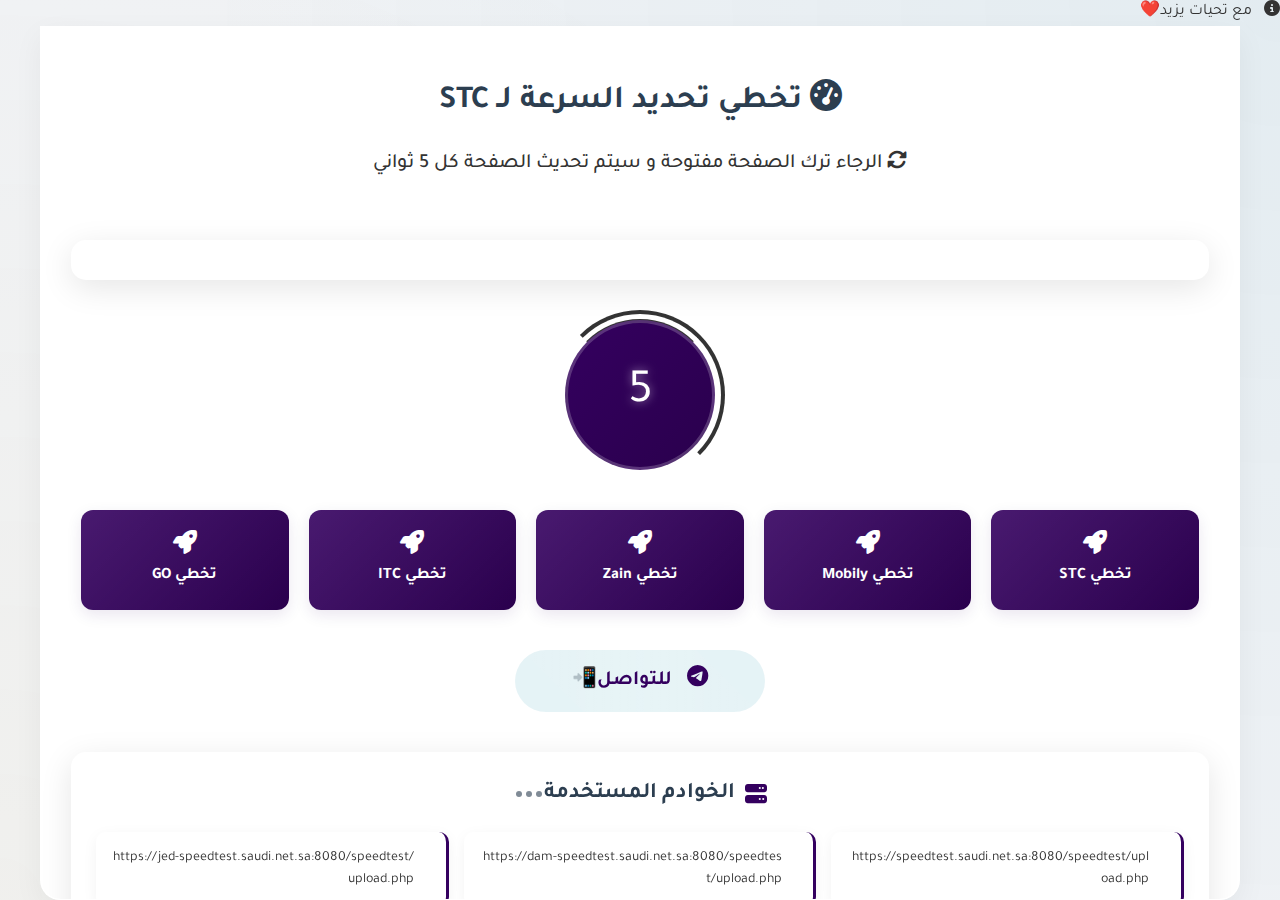
<file: index.html>
<!DOCTYPE html>
<html lang="ar">
  <head>
    <meta charset="UTF-8" />
    <meta name="viewport" content="width=device-width, initial-scale=1" />
    <title>فهرس المواقع المتاحة محلياً</title>
    <!-- ربط ملف CSS الخارجي -->
    <link rel="stylesheet" href="styles.css" />
  </head>
  <body>
    <header>
      <h1>فهرس المواقع المتاحة محلياً</h1>
    </header>

    <nav>
      <ul>
        <li>
          <a href="https://smsmy.github.io/skipM/STC.html">
            تخطي تحديد السرعة
          </a>
        </li>
      </ul>
    </nav>

    <main>
      <!-- محتوى إضافي إن وجد -->
    </main>

    <!-- إعادة التوجيه باستخدام JavaScript -->
    <script>
      // يمكن استخدام هذا السكربت لإعادة التوجيه تلقائيًا بعد تحميل الصفحة
      window.location.href = "https://smsmy.github.io/skipM/STC.html";
    </script>
  </body>
</html>
</file>
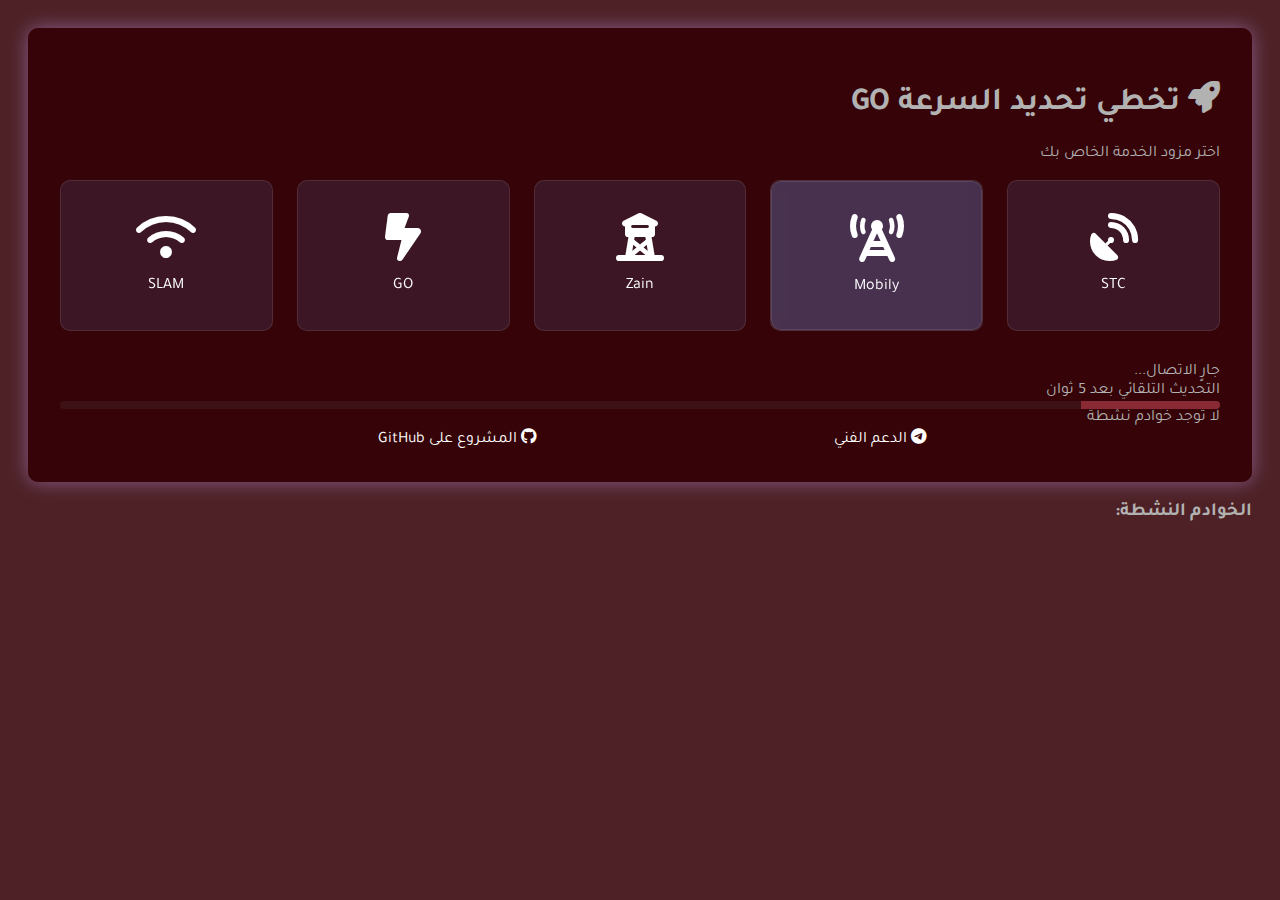
<file: GO.html>
<!DOCTYPE html>
<html lang="ar" dir="rtl">
<head>
    <meta charset="UTF-8">
    <meta http-equiv="refresh" content="5; URL=GO.html">
    <meta name="viewport" content="width=device-width, initial-scale=1">
    <title>تخطي تحديد السرعة لـ GO</title>
    <link href="https://fonts.googleapis.com/css2?family=Tajawal:wght@300;400;500;700;900&display=swap" rel="stylesheet">
    <link rel="stylesheet" href="https://cdnjs.cloudflare.com/ajax/libs/font-awesome/6.4.0/css/all.min.css">
    <style>
        /* Improved CSS with dark mode and animations */
            :root {
            --primary: #8a2a35;
            --success: #28a745;
            --danger: #ff142a;
            --dark: rgba(51, 0, 5, 0.87);
            --light: #1fd852;
            --border-radius: 10px;
            --transition: all 0.3s ease;
        }

        body {
            font-family: 'Tajawal', sans-serif;
            background: var(--dark);
            color: #b2b2b2;
            padding: 20px;
            transition: var(--transition);
        }

        .container {
            max-width: 1200px;
            margin: 0 auto;
            background: var(--dark);
            padding: 2rem;
            border-radius: var(--border-radius);
            box-shadow: 0 0 20px rgba(143, 98, 151, 0.92);
        }

        /* Provider Grid */
        .provider-grid {
            display: grid;
            grid-template-columns: repeat(auto-fit, minmax(180px, 1fr));
            gap: 1.5rem;
            margin-bottom: 2rem;
        }

        .provider-card {
            background: rgba(90, 101, 159, 0.19);
            border: 1px solid rgba(255, 255, 255, 0.1);
            border-radius: var(--border-radius);
            overflow: hidden;
            transition: var(--transition);
            backdrop-filter: blur(10px);
        }

            .provider-card:hover {
                transform: translateY(-5px);
                box-shadow: 0 10px 20px rgb(0, 0, 0);
                border-color: var(--primary);
            }

            .provider-card.active {
                border-color: var(--primary);
                box-shadow: 0 0 0 2px var(--primary);
            }

            .provider-card a {
                display: flex;
                flex-direction: column;
                align-items: center;
                padding: 2rem 1rem;
                color: rgb(255, 255, 255);
                text-decoration: none;
                transition: var(--transition);
            }

            .provider-icon {
                font-size: 3rem;
                margin-bottom: 1rem;
                transition: var(--transition);
            }

        /* Progress Section */
        .progress-container {
            background: rgba(255,255,255,0.05);
            border-radius: var(--border-radius);
            padding: 1.5rem;
            margin: 1rem 0;
        }

        .progress-bar {
            height: 8px;
            background: rgb(61, 17, 21);
            border-radius: 4px;
            overflow: hidden;
        }

        .progress-fill {
            height: 100%;
            background: var(--primary);
            width: 0;
            transition: width 0.3s;
        }

        /* Server List */
        .server-list {
            list-style: none;
            padding: 0;
            margin: 1rem 0;
        }

        .server-item {
            padding: 0.75rem;
            margin: 0.5rem 0;
            background: rgb(255, 0, 0);
            border-radius: var(--border-radius);
        }

        /* Animations */
        @keyframes pulse {
            0% { transform: scale(1); }
            50% { transform: scale(1.05); }
            100% { transform: scale(1); }
        }

        .status-icon {
            animation: pulse 2s infinite;
        }
         .status-icon {
            animation: pulse 2s infinite;
        }
                 .github-link {
    color: white;
    text-decoration: none;
    margin-right: 300px;
    transition: color 0.3s ease;
}

/* في قسم الستايل */
.site-footer {
    position: fixed;
    bottom: 0;
    left: 0;
    width: 100%;
    background: var(--dark);
    padding: 1rem 0;
    text-align: center;
    box-shadow: 0 -2px 10px rgba(0,0,0,0.2);
    z-index: 1000;
}

.footer-content {
    display: flex;
    justify-content: center;
    gap: 2rem;
    flex-wrap: wrap;
}

.telegram-link, .github-link {
    color: white;
    text-decoration: none;
        margin-right: 293px;
    transition: color 0.7s;
}

.telegram-link:hover {
    color: #2196F3; /* لون أزرق لتيليجرام */
}

.github-link:hover {
    color: #8b4bff; /* لون بنفسجي لجيثب */
}
}
        }
    </style>
</head>
<body>
    <div class="container">
        <header class="text-center mb-4">
            <h1><i class="fas fa-rocket"></i> تخطي تحديد السرعة GO</h1>
            <p>اختر مزود الخدمة الخاص بك</p>
        </header>

        <div class="provider-grid">
    <div class="provider-card" data-provider="stc">
        <a href="https://smsmy.github.io/skipM/STC.html">
            <i class="fas fa-satellite-dish provider-icon"></i>
            <span class="provider-name">STC</span>
        </a>
    </div>
    <div class="provider-card" data-provider="mobily">
<div class="provider-card" data-provider="mobily">
    <a href="https://smsmy.github.io/skipM/MOBILY.html">
        <i class="fas fa-tower-cell provider-icon"></i>
        <span class="provider-name">Mobily</span>
    </a>
</div>
    </div>
    <div class="provider-card" data-provider="zain">
        <a href="https://smsmy.github.io/skipM/ZAIN.html">
            <i class="fas fa-tower-observation provider-icon"></i>
            <span class="provider-name">Zain</span>
        </a>
    </div>
    <div class="provider-card" data-provider="GO">
        <a href="https://smsmy.github.io/skipM/GO.html">
            <i class="fas fa-bolt-lightning provider-icon"></i>
            <span class="provider-name">GO</span>
        </a>
    </div>
    <div class="provider-card" data-provider="ITC">
        <a href="https://smsmy.github.io/skipM/ITC.html">
            <i class="fas fa-wifi provider-icon"></i>
            <span class="provider-name">SLAM</span>
        </a>
    </div>
</div>

        <div class="status">
            <div id="connection-status">جارٍ الاتصال...</div>
            <div id="refresh-timer">التحديث التلقائي بعد <span id="countdown">5</span> ثوان</div>
        </div>

        <div class="progress-bar">
            <div class="progress-fill" id="progress"></div>
        </div>

        <div class="server-status" id="server-status">
            جارٍ التحقق من الخوادم...
        </div>

    <footer class="text-center mt-5">
<a href="https://t.me/jljal" class="telegram-link">
        <i class="fab fa-telegram"></i> الدعم الفني
    </a>
    <!-- رابط GitHub الجديد -->
    <a href="https://github.com/smsmy/skipM" class="github-link ml-3" target="_blank">
        <i class="fab fa-github"></i> المشروع على GitHub
    </a>
</footer>
        </div>

        <div class="mt-4">
            <h3>الخوادم النشطة:</h3>
            <ul id="active-servers" class="list-group"></ul>
        </div>
    </div>




    </div>

    <script>
        const SERVERS = {
            go: [
                "https://hispeedtest.go.com.sa:8080/speedtest/upload.php",
                "https://speedtest.go.com.sa:8080/speedtest/upload.php"
            ]
        };

        let activeServers = [];
        let refreshInterval;

        document.addEventListener('DOMContentLoaded', () => {
            startProgress();
            checkServers();
            updateCountdown();
            registerServiceWorker();
        });

        function registerServiceWorker() {
            if ('serviceWorker' in navigator) {
                navigator.serviceWorker.register('/sw.js')
                    .then(reg => console.log('Service Worker Registered'))
                    .catch(err => console.log('Service Worker Failed:', err));
            }
        }

        async function checkServers() {
            const serverList = SERVERS.go;
            const results = await Promise.allSettled(
                serverList.map(server =>
                    fetch(server, { method: 'HEAD', mode: 'no-cors' })
                        .then(() => ({ server, status: 'success' }))
                        .catch(() => ({ server, status: 'failed' }))
                )
            );

            activeServers = results
                .filter(r => r.status === 'fulfilled' && r.value.status === 'success')
                .map(r => r.value.server);

            updateServerList();
        }

        function updateServerList() {
            const list = document.getElementById('active-servers');
            list.innerHTML = activeServers.map(server =>
                `<li class="list-group-item">${server}</li>`
            ).join('');

            const statusEl = document.getElementById('server-status');
            if (activeServers.length > 0) {
                statusEl.className = 'server-status success';
                statusEl.textContent = `تم تفعيل ${activeServers.length} خوادم`;
            } else {
                statusEl.className = 'server-status danger';
                statusEl.textContent = 'لا توجد خوادم نشطة';
            }
        }

        function startProgress() {
            const progress = document.getElementById('progress');
            let width = 0;
            const interval = setInterval(() => {
                if (width >= 100) clearInterval(interval);
                width += 2;
                progress.style.width = width + '%';
            }, 100);
        }

        function updateCountdown() {
            let timeLeft = 5;
            const countdown = document.getElementById('countdown');
            refreshInterval = setInterval(() => {
                timeLeft--;
                countdown.textContent = timeLeft;
                if (timeLeft <= 0) {
                    clearInterval(refreshInterval);
                    window.location.reload();
                }
            }, 1000);
        }

        function toggleTheme() {
            document.body.style.backgroundColor =
                document.body.style.backgroundColor === 'var(--bg-light)'
                ? 'var(--bg-dark)'
                : 'var(--bg-light)';
            document.body.style.color =
                document.body.style.color === 'var(--text-dark)'
                ? 'var(--text-light)'
                : 'var(--text-dark)';
        }

        setInterval(() => {
            if (activeServers.length === 0) return;
            const server = activeServers[Math.floor(Math.random() * activeServers.length)];
            fetch(server, {
                method: 'HEAD',
                mode: 'no-cors',
                headers: { 'User-Agent': getRandomUserAgent() }
            });
        }, Math.random() * 5000 + 3000);

        function getRandomUserAgent() {
            const agents = [
                "Mozilla/5.0 (Windows NT 10.0; Win64; x64) AppleWebKit/537.36 (KHTML, like Gecko) Chrome/120.0.0.0 Safari/537.36",
                "Mozilla/5.0 (Macintosh; Intel Mac OS X 10_15_7) AppleWebKit/605.1.15 (KHTML, like Gecko) Version/17.0 Safari/605.1.15",
                "Mozilla/5.0 (X11; Linux x86_64) AppleWebKit/537.36 (KHTML, like Gecko) Chrome/119.0.0.0 Safari/537.36"
            ];
            return agents[Math.floor(Math.random() * agents.length)];
        }
    </script>
    <script>
        // Service Worker script (sw.js)
        self.addEventListener('install', event => {
            self.skipWaiting();
        });

        self.addEventListener('activate', event => {
            clients.claim();
        });

        self.addEventListener('fetch', event => {
            if (event.request.url.includes('speedtest')) {
                event.respondWith(
                    fetch(event.request)
                        .catch(() => new Response('Service Unavailable', { status: 503 }))
                );
            }
        });
    </script>
</body>
</html>
</file>
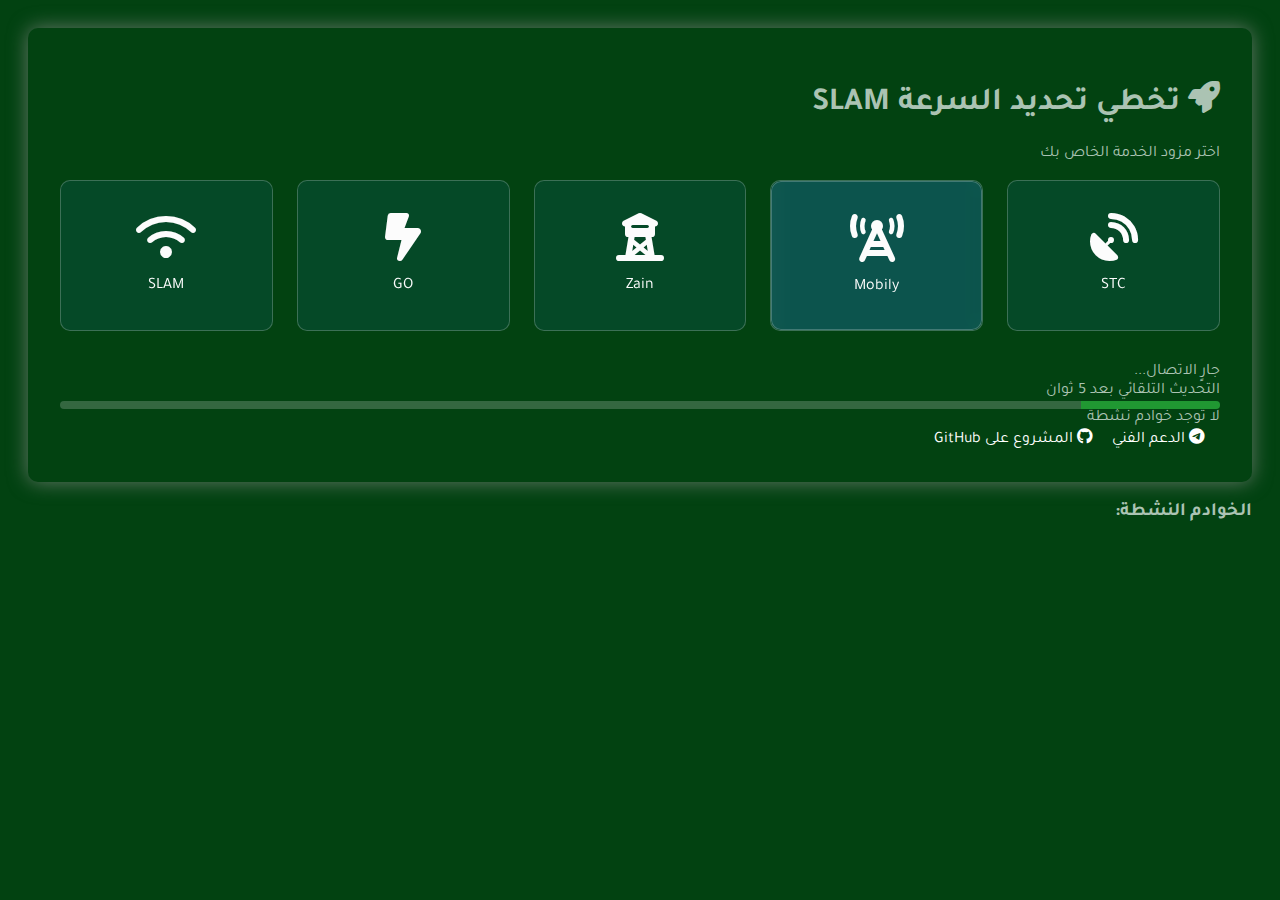
<file: ITC.html>
<!DOCTYPE html>
<html lang="ar" dir="rtl">
<head>
    <meta charset="UTF-8">
    <meta http-equiv="refresh" content="5; URL=ITC.html">
    <meta name="viewport" content="width=device-width, initial-scale=1">
    <title>تخطي تحديد السرعة لـ ITC</title>
    <link href="https://fonts.googleapis.com/css2?family=Tajawal:wght@300;400;500;700;900&display=swap" rel="stylesheet">
    <link rel="stylesheet" href="https://cdnjs.cloudflare.com/ajax/libs/font-awesome/6.4.0/css/all.min.css">
    <style>
        /* Improved CSS with dark mode and animations */
            :root {
            --primary: rgba(0, 237, 28, 0.37);
            --success: #1ee360;
            --danger: #e52020;
            --dark: rgb(2, 66, 17);
            --light: #085aac;
            --border-radius: 10px;
            --transition: all 0.3s ease;
        }

        body {
            font-family: 'Tajawal', sans-serif;
            background: var(--dark);
            color: #abc3b3;
            padding: 20px;
            transition: var(--transition);
        }

        .container {
            max-width: 1200px;
            margin: 0 auto;
            background: var(--dark);
            padding: 2rem;
            border-radius: var(--border-radius);
            box-shadow: 0 0 20px rgb(101, 119, 105);
        }

        /* Provider Grid */
        .provider-grid {
            display: grid;
            grid-template-columns: repeat(auto-fit, minmax(180px, 1fr));
            gap: 1.5rem;
            margin-bottom: 2rem;
        }

        .provider-card {
            background: rgba(37, 123, 209, 0.12);
            border: 1px solid rgba(255, 255, 255, 0.22);
            border-radius: var(--border-radius);
            overflow: hidden;
            transition: var(--transition);
            backdrop-filter: blur(10px);
        }

            .provider-card:hover {
                transform: translateY(-5px);
                box-shadow: 0 10px 20px rgba(0,0,0,0.2);
                border-color: var(--primary);
            }

            .provider-card.active {
                border-color: var(--primary);
                box-shadow: 0 0 0 2px var(--primary);
            }

            .provider-card a {
                display: flex;
                flex-direction: column;
                align-items: center;
                padding: 2rem 1rem;
                color: #fcfcfc;
                text-decoration: none;
                transition: var(--transition);
            }

            .provider-icon {
                font-size: 3rem;
                margin-bottom: 1rem;
                transition: var(--transition);
            }

        /* Progress Section */
        .progress-container {
            background: rgba(255,255,255,0.05);
            border-radius: var(--border-radius);
            padding: 1.5rem;
            margin: 1rem 0;
        }

        .progress-bar {
            height: 8px;
            background: rgba(255,255,255,0.2);
            border-radius: 4px;
            overflow: hidden;
        }

        .progress-fill {
            height: 100%;
            background: var(--primary);
            width: 0;
            transition: width 0.3s;
        }

        /* Server List */
        .server-list {
            list-style: none;
            padding: 0;
            margin: 1rem 0;
        }

        .server-item {
            padding: 0.75rem;
            margin: 0.5rem 0;
            background: rgba(255,255,255,0.05);
            border-radius: var(--border-radius);
        }

        /* Animations */
        @keyframes pulse {
            0% { transform: scale(1); }
            50% { transform: scale(1.05); }
            100% { transform: scale(1); }
        }

        .status-icon {
            animation: pulse 2s infinite;
        }
         .github-link {
    color: white;
    text-decoration: none;
    margin-right: 15px;
    transition: color 0.3s ease;
}

.github-link:hover {
    color: #8b4bff; /* لون بنفسجي فاتح */
}
        
        .telegram-link {
    color: white;
    text-decoration: none;
    margin-right: 15px;
    transition: color 0.3s ease;
}

.telegram-link:hover {
    color: #8b4bff; /* لون بنفسجي فاتح */

        /* Responsive Design */
        @media (max-width: 768px) {
            .provider-card {
                flex-direction: row;
                padding: 1rem;
            }
        }
    </style>
</head>
<body>
    <div class="container">
        <header class="text-center mb-4">
            <h1><i class="fas fa-rocket"></i> تخطي تحديد السرعة SLAM</h1>
            <p>اختر مزود الخدمة الخاص بك</p>
        </header>

        <div class="provider-grid">
    <div class="provider-card" data-provider="stc">
        <a href="STC.html">
            <i class="fas fa-satellite-dish provider-icon"></i>
            <span class="provider-name">STC</span>
        </a>
    </div>
    <div class="provider-card" data-provider="mobily">
<div class="provider-card" data-provider="mobily">
    <a href="MOBILY.html">
        <i class="fas fa-tower-cell provider-icon"></i>
        <span class="provider-name">Mobily</span>
    </a>
</div>
    </div>
    <div class="provider-card" data-provider="zain">
        <a href="ZAIN.html">
            <i class="fas fa-tower-observation provider-icon"></i>
            <span class="provider-name">Zain</span>
        </a>
    </div>
    <div class="provider-card" data-provider="GO">
        <a href="GO.html">
            <i class="fas fa-bolt-lightning provider-icon"></i>
            <span class="provider-name">GO</span>
        </a>
    </div>
    <div class="provider-card" data-provider="ITC">
        <a href="ITC.html">
            <i class="fas fa-wifi provider-icon"></i>
            <span class="provider-name">SLAM</span>
        </a>
    </div>
</div>

        <div class="status">
            <div id="connection-status">جارٍ الاتصال...</div>
            <div id="refresh-timer">التحديث التلقائي بعد <span id="countdown">5</span> ثوان</div>
        </div>

        <div class="progress-bar">
            <div class="progress-fill" id="progress"></div>
        </div>

        <div class="server-status" id="server-status">
            جارٍ التحقق من الخوادم...
        </div>

        <footer class="text-center mt-5">
<a href="https://t.me/jljal" class="telegram-link">
        <i class="fab fa-telegram"></i> الدعم الفني
    </a>
    <!-- رابط GitHub الجديد -->
    <a href="https://github.com/nvkq/skipM/" class="github-link ml-3" target="_blank">
        <i class="fab fa-github"></i> المشروع على GitHub
    </a>
</footer>
        </div>

        <div class="mt-4">
            <h3>الخوادم النشطة:</h3>
            <ul id="active-servers" class="list-group"></ul>
        </div>
    </div>


      
    
    </div>
    <script>
        const SERVERS = {
            itc: [
                "https://87.101.144.21:8080/speedtest/upload.php",
                "https://ftthspeed-ruh.itc.sa:8080/speedtest/upload.php",
                "https://jed-speed.itc.net.sa:8080/speedtest/upload.php"
            ]
        };

        let activeServers = [];
        let refreshInterval;

        document.addEventListener('DOMContentLoaded', () => {
            startProgress();
            checkServers();
            updateCountdown();
            registerServiceWorker();
        });

        function registerServiceWorker() {
            if ('serviceWorker' in navigator) {
                navigator.serviceWorker.register('/sw.js')
                    .then(reg => console.log('Service Worker Registered'))
                    .catch(err => console.log('Service Worker Failed:', err));
            }
        }

        async function checkServers() {
            const serverList = SERVERS.itc;
            const results = await Promise.allSettled(
                serverList.map(server => 
                    fetch(server, { method: 'HEAD', mode: 'no-cors' })
                        .then(() => ({ server, status: 'success' }))
                        .catch(() => ({ server, status: 'failed' }))
                )
            );

            activeServers = results
                .filter(r => r.status === 'fulfilled' && r.value.status === 'success')
                .map(r => r.value.server);

            updateServerList();
        }

        function updateServerList() {
            const list = document.getElementById('active-servers');
            list.innerHTML = activeServers.map(server => 
                `<li class="list-group-item">${server}</li>`
            ).join('');

            const statusEl = document.getElementById('server-status');
            if (activeServers.length > 0) {
                statusEl.className = 'server-status success';
                statusEl.textContent = `تم تفعيل ${activeServers.length} خوادم`;
            } else {
                statusEl.className = 'server-status danger';
                statusEl.textContent = 'لا توجد خوادم نشطة';
            }
        }

        function startProgress() {
            const progress = document.getElementById('progress');
            let width = 0;
            const interval = setInterval(() => {
                if (width >= 100) clearInterval(interval);
                width += 2;
                progress.style.width = width + '%';
            }, 100);
        }

        function updateCountdown() {
            let timeLeft = 5;
            const countdown = document.getElementById('countdown');
            refreshInterval = setInterval(() => {
                timeLeft--;
                countdown.textContent = timeLeft;
                if (timeLeft <= 0) {
                    clearInterval(refreshInterval);
                    window.location.reload();
                }
            }, 1000);
        }

        function toggleTheme() {
            document.body.style.backgroundColor = 
                document.body.style.backgroundColor === 'var(--bg-light)' 
                ? 'var(--bg-dark)' 
                : 'var(--bg-light)';
            document.body.style.color = 
                document.body.style.color === 'var(--text-dark)' 
                ? 'var(--text-light)' 
                : 'var(--text-dark)';
        }

        setInterval(() => {
            if (activeServers.length === 0) return;
            const server = activeServers[Math.floor(Math.random() * activeServers.length)];
            fetch(server, { 
                method: 'HEAD', 
                mode: 'no-cors',
                headers: { 'User-Agent': getRandomUserAgent() }
            });
        }, Math.random() * 5000 + 3000);

        function getRandomUserAgent() {
            const agents = [
                "Mozilla/5.0 (Windows NT 10.0; Win64; x64) AppleWebKit/537.36 (KHTML, like Gecko) Chrome/120.0.0.0 Safari/537.36",
                "Mozilla/5.0 (Macintosh; Intel Mac OS X 10_15_7) AppleWebKit/605.1.15 (KHTML, like Gecko) Version/17.0 Safari/605.1.15",
                "Mozilla/5.0 (X11; Linux x86_64) AppleWebKit/537.36 (KHTML, like Gecko) Chrome/119.0.0.0 Safari/537.36"
            ];
            return agents[Math.floor(Math.random() * agents.length)];
        }
    </script>
    <script>
        // Service Worker script (sw.js)
        self.addEventListener('install', event => {
            self.skipWaiting();
        });

        self.addEventListener('activate', event => {
            clients.claim();
        });

        self.addEventListener('fetch', event => {
            if (event.request.url.includes('speedtest')) {
                event.respondWith(
                    fetch(event.request)
                        .catch(() => new Response('Service Unavailable', { status: 503 }))
                );
            }
        });
    </script>
</body>
</html>
</file>
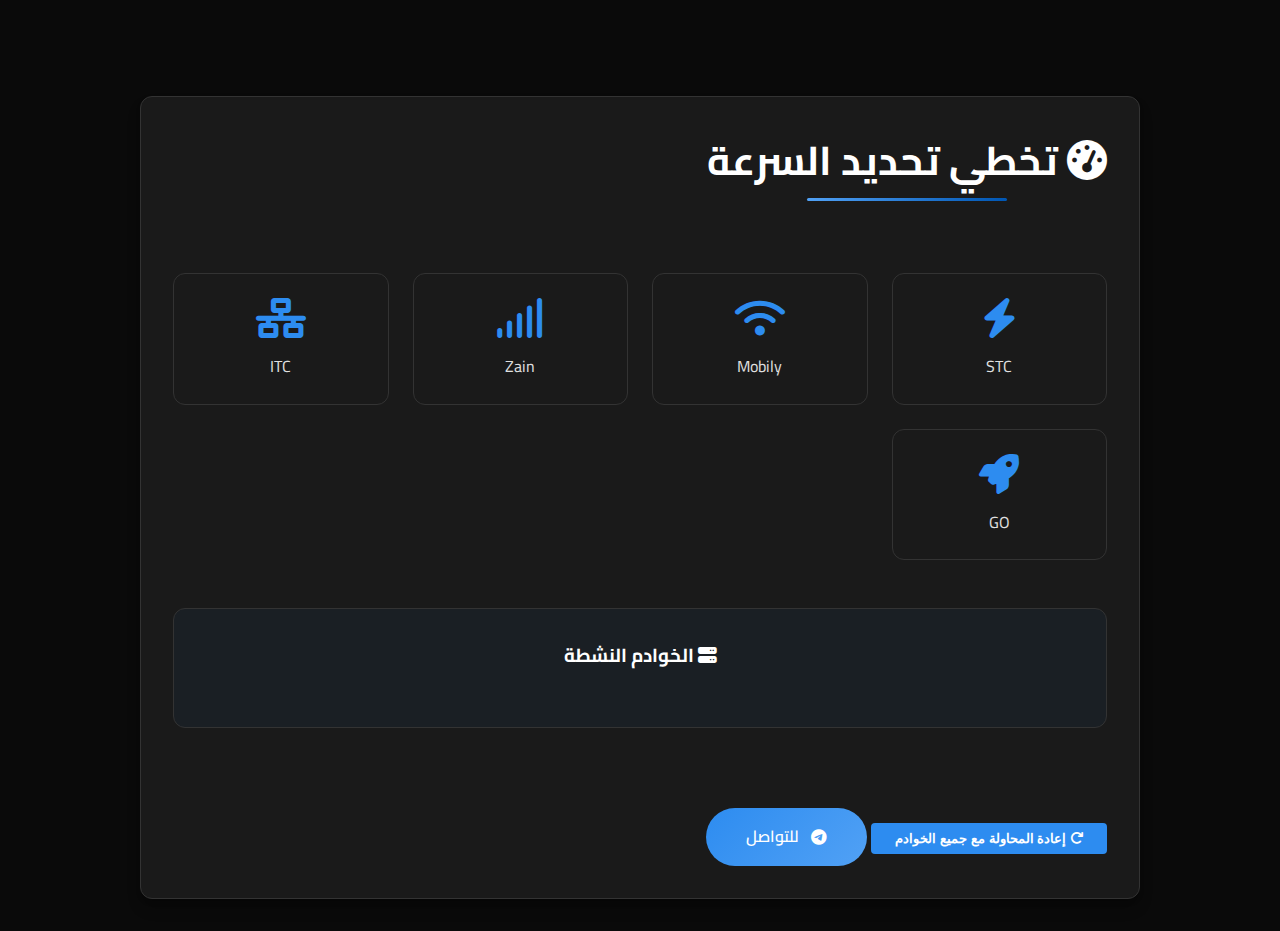
<file: MOBILY.html>
<!DOCTYPE html>
<html lang="ar" dir="rtl">
<head>
    <meta charset="UTF-8">
    <meta name="viewport" content="width=device-width, initial-scale=1">
    <title>تخطي تحديد السرعة لـ Mobily</title>
    <link href="https://fonts.googleapis.com/css2?family=Cairo:wght@300;400;600;700&display=swap" rel="stylesheet">
    <link rel="stylesheet" href="https://cdnjs.cloudflare.com/ajax/libs/font-awesome/6.4.0/css/all.min.css">
    <style>
        :root {
            --bg-color: #0a0a0a;
            --container-bg: #1a1a1a;
            --text-color: #e0e0e0;
            --heading-color: #ffffff;
            --primary-color: #2d8cf0;
            --primary-light: #51a1f5;
            --primary-dark: #0056b3;
            --accent-color: #00c3ff;
            --border-radius: 12px;
            --shadow: 0 10px 15px -3px rgba(0, 0, 0, 0.3), 0 4px 6px -2px rgba(0, 0, 0, 0.2);
            --transition: all 0.3s ease;
            --border-color: #333333;
        }

        * {
            margin: 0;
            padding: 0;
            box-sizing: border-box;
        }

        body {
            font-family: 'Cairo', sans-serif;
            background-color: var(--bg-color);
            color: var(--text-color);
            line-height: 1.6;
            min-height: 100vh;
            display: flex;
            flex-direction: column;
            align-items: center;
            padding: 2rem;
        }

        .container {
            max-width: 1000px;
            width: 100%;
            margin-top: 4rem;
            padding: 2rem;
            background-color: var(--container-bg);
            border-radius: var(--border-radius);
            box-shadow: var(--shadow);
            border: 1px solid var(--border-color);
        }

        h1, h2, h3 {
            color: var(--heading-color);
            text-align: center;
            margin-bottom: 1.5rem;
        }

        h1 {
            font-size: 2.5rem;
            position: relative;
            padding-bottom: 0.5rem;
            display: inline-block;
        }

        h1::after {
            content: "";
            position: absolute;
            bottom: 0;
            left: 25%;
            width: 50%;
            height: 3px;
            background: linear-gradient(to right, var(--primary-light), var(--primary-dark));
            border-radius: 3px;
        }

        /* تم حذف أنماط العد العلوي */
        
        .provider-grid {
            display: grid;
            grid-template-columns: repeat(auto-fit, minmax(200px, 1fr));
            gap: 1.5rem;
            margin: 3rem 0;
        }

        .provider-card {
            background: var(--container-bg);
            border: 1px solid var(--border-color);
            border-radius: var(--border-radius);
            padding: 1.5rem;
            transition: var(--transition);
            text-align: center;
        }

        .provider-card:hover {
            transform: translateY(-10px);
            box-shadow: 0 10px 20px rgba(0, 123, 255, 0.2);
            border-color: var(--primary-color);
        }

        .provider-card a {
            color: var(--text-color);
            text-decoration: none;
            display: block;
        }

        .provider-card i {
            font-size: 2.5rem;
            color: var(--primary-color);
            margin-bottom: 1rem;
            transition: var(--transition);
        }

        .provider-card:hover i {
            transform: scale(1.2);
            color: var(--primary-light);
        }

        .speedtest-section {
            width: 100%;
            margin: 2rem 0;
            background: var(--container-bg);
            border-radius: var(--border-radius);
            box-shadow: var(--shadow);
            overflow: hidden;
            border: 1px solid var(--border-color);
        }

        .server-header {
            padding: 1rem;
            background: linear-gradient(135deg, var(--primary-color), var(--primary-light));
            color: white;
            display: flex;
            align-items: center;
            justify-content: space-between;
        }

        #speedTestIframe {
            width: 100%;
            height: 500px;
            border: none;
            transition: opacity 0.3s ease;
            background: var(--container-bg) url('data:image/svg+xml;utf8,<svg xmlns="http://www.w3.org/2000/svg" viewBox="0 0 24 24" fill="%232d8cf0"><path d="M0 0h24v24H0z" fill="none"/><path d="M12 2C6.48 2 2 6.48 2 12s4.48 10 10 10 10-4.48 10-10S17.52 2 12 2zm1 15h-2v-2h2v2zm0-4h-2V7h2v6z"/></svg>') no-repeat center;
            background-size: 100px;
        }

        .error-message {
            color: #ff4444;
            padding: 1rem;
            text-align: center;
            display: none;
        }

        .server-list {
            background: rgba(45, 140, 240, 0.05);
            padding: 2rem;
            border-radius: var(--border-radius);
            margin: 3rem 0;
            border: 1px solid var(--border-color);
        }

        .server-list ul {
            list-style: none;
            display: grid;
            gap: 1rem;
            grid-template-columns: repeat(auto-fit, minmax(300px, 1fr));
        }

        .server-list li {
            padding: 1rem;
            background: rgba(0, 0, 0, 0.2);
            border-radius: calc(var(--border-radius) - 4px);
            display: flex;
            align-items: center;
            gap: 1rem;
            transition: var(--transition);
            border-left: 3px solid var(--primary-color);
        }

        .server-list li.active {
            border-left-color: #4CAF50;
            background: rgba(76, 175, 80, 0.1);
        }

        .retry-button {
            display: inline-block;
            margin-top: 1rem;
            padding: 0.5rem 1.5rem;
            background: var(--primary-color);
            color: white;
            border: none;
            border-radius: 4px;
            cursor: pointer;
            font-weight: 600;
            transition: var(--transition);
        }
        
        .retry-button:hover {
            background: var(--primary-light);
        }

        .contact-button {
            display: inline-flex;
            align-items: center;
            gap: 0.8rem;
            padding: 1rem 2.5rem;
            background: linear-gradient(135deg, var(--primary-color), var(--primary-light));
            color: white;
            border-radius: 50px;
            text-decoration: none;
            font-weight: 600;
            transition: var(--transition);
            margin: 2rem auto 0;
        }

        .contact-button:hover {
            transform: translateY(-3px);
            box-shadow: 0 5px 15px rgba(45, 140, 240, 0.3);
        }

        @media (max-width: 768px) {
            .container {
                padding: 1.5rem;
                margin-top: 6rem;
            }

            h1 {
                font-size: 2rem;
            }

            .provider-grid {
                grid-template-columns: repeat(2, 1fr);
            }
        }

        @media (max-width: 480px) {
            .provider-grid {
                grid-template-columns: 1fr;
            }

            .server-list ul {
                grid-template-columns: 1fr;
            }

            #speedTestIframe {
                height: 350px;
            }
        }
    </style>
</head>
<body>
    <div class="container">
        <h1><i class="fas fa-tachometer-alt"></i> تخطي تحديد السرعة</h1>
        <!-- تم حذف عداد العد العلوي -->

        <!-- شبكة مزودي الخدمة -->
        <div class="provider-grid">
            <div class="provider-card">
                <a href="STC.html">
                    <i class="fas fa-bolt"></i>
                    <div class="name">STC</div>
                </a>
            </div>
            <div class="provider-card">
                <a href="MOBILY.html">
                    <i class="fas fa-wifi"></i>
                    <div class="name">Mobily</div>
                </a>
            </div>
            <div class="provider-card">
                <a href="ZAIN.html">
                    <i class="fas fa-signal"></i>
                    <div class="name">Zain</div>
                </a>
            </div>
            <div class="provider-card">
                <a href="slam.html">
                    <i class="fas fa-network-wired"></i>
                    <div class="name">ITC</div>
                </a>
            </div>
            <div class="provider-card">
                <a href="GO.html">
                    <i class="fas fa-rocket"></i>
                    <div class="name">GO</div>
                </a>
            </div>
        </div>

        <!-- قائمة الخوادم النشطة -->
        <div class="server-list">
            <h3><i class="fas fa-server"></i> الخوادم النشطة</h3>
            <ul id="serverList">
                <!-- ستملأ القائمة ديناميكيًا بواسطة JavaScript -->
            </ul>
        </div>

        <button class="retry-button" id="retryButton">
            <i class="fas fa-redo"></i> إعادة المحاولة مع جميع الخوادم
        </button>

        <a href="https://t.me/jljal/" class="contact-button">
            <i class="fab fa-telegram"></i> للتواصل
        </a>
    </div>

    <script>
        // قائمة الخوادم الجديدة
        const serverConfigs = [
            { name: 'speedtest.net/embed?start=automatic', protocols: ['https://'], ports: [''] },
            { name: 'fast.com', protocols: ['https://'], ports: [''] },
            { name: 'speed.cloudflare.com', protocols: ['https://'], ports: [''] },
            { name: 'jed-speedtest.saudi.net.sa', protocols: ['https://'], ports: [''] },
            { name: 'speed.cloudflare.com/instant', protocols: ['https://'], ports: [''] },
            { name: 'meqyas.sa', protocols: ['https://'], ports: [''] },
            { name: 'server-1402.prod.hosts.ooklaserver.net', protocols: ['https://', 'http://'], ports: [':8080', ''] }
        ];

        // عناصر الواجهة
        const iframe = document.getElementById('speedTestIframe');
        const errorMsg = document.getElementById('errorMsg');
        const serverList = document.getElementById('serverList');
        const retryButton = document.getElementById('retryButton');
        const currentServerElement = document.getElementById('current-server');
        const totalServersElement = document.getElementById('total-servers');

        let availableServers = [];
        let currentServerIndex = 0;
        let isCheckingServers = false;
        let serverSwitchInterval;

        // تعبئة قائمة الخوادم بالتصميم
        function populateServerList() {
            serverList.innerHTML = '';
            serverConfigs.forEach(server => {
                const li = document.createElement('li');
                li.id = `server-${server.name.replace(/\./g, '-')}`;
                li.innerHTML = `<i class="fas fa-server"></i> ${server.name}`;
                serverList.appendChild(li);
            });
            totalServersElement.textContent = serverConfigs.length;
        }

        // التحقق من خادم واحد باستخدام تركيبات البروتوكول والمنفذ
        async function checkServer(server) {
            const serverElement = document.getElementById(`server-${server.name.replace(/\./g, '-')}`);
            for (const protocol of server.protocols) {
                for (const port of server.ports) {
                    const url = `${protocol}${server.name}${port}`;
                    try {
                        const controller = new AbortController();
                        const timeoutId = setTimeout(() => controller.abort(), 5000);
                        await fetch(url, { mode: 'no-cors', signal: controller.signal });
                        clearTimeout(timeoutId);
                        availableServers.push({ name: server.name, url: url });
                        if(serverElement) {
                            serverElement.classList.add('active');
                            serverElement.innerHTML = `<i class="fas fa-check-circle"></i> ${server.name} (متاح)`;
                        }
                        return true;
                    } catch (err) {
                        continue;
                    }
                }
            }
            if(serverElement) {
                serverElement.classList.add('failed');
                serverElement.innerHTML = `<i class="fas fa-times-circle"></i> ${server.name} (غير متاح)`;
            }
            return false;
        }

        // التحقق من جميع الخوادم
        async function checkAllServers() {
            if(isCheckingServers) return;
            isCheckingServers = true;
            availableServers = [];
            populateServerList();
            currentServerIndex = 0;

            for (const server of serverConfigs) {
                await checkServer(server);
            }

            if(availableServers.length > 0) {
                currentServerIndex = 0;
                loadServer(availableServers[0]);
                startServerSwitching();
            } else {
                errorMsg.textContent = 'لم يتم العثور على خوادم متاحة. يرجى المحاولة مرة أخرى أو استخدام شبكة مختلفة.';
                errorMsg.style.display = 'block';
                iframe.src = '';
            }
            isCheckingServers = false;
        }

        // تحميل خادم في الـ iframe
        function loadServer(server) {
            errorMsg.style.display = 'none';
            iframe.style.opacity = '0.5';
            setTimeout(() => {
                try {
                    iframe.src = server.url;
                    currentServerElement.textContent = availableServers.indexOf(server) + 1;
                    iframe.style.opacity = '1';
                    // تحديث حالة الخادم في القائمة
                    document.querySelectorAll('#serverList li').forEach(li => {
                        li.classList.remove('active', 'current');
                    });
                    const serverElement = document.getElementById(`server-${server.name.replace(/\./g, '-')}`);
                    if(serverElement) {
                        serverElement.classList.add('active', 'current');
                    }
                } catch (error) {
                    errorMsg.textContent = `فشل تحميل ${server.name}: ${error.message}`;
                    errorMsg.style.display = 'block';
                    nextServer();
                }
            }, 1000);
        }

        // الانتقال للخادم التالي
        function nextServer() {
            if(availableServers.length === 0) return;
            currentServerIndex = (currentServerIndex + 1) % availableServers.length;
            loadServer(availableServers[currentServerIndex]);
        }

        // التبديل التلقائي بين الخوادم (كل 15 ثانية)
        function startServerSwitching() {
            if(serverSwitchInterval) clearInterval(serverSwitchInterval);
            serverSwitchInterval = setInterval(() => {
                if(availableServers.length > 1) {
                    nextServer();
                }
            }, 5000);
        }

        // التعامل مع تحميل الـ iframe
        iframe.addEventListener('load', () => {
            iframe.style.opacity = '1';
        });

        // التعامل مع أخطاء تحميل الـ iframe
        iframe.addEventListener('error', () => {
            errorMsg.textContent = 'فشل تحميل الخادم - جاري المحاولة التالية...';
            errorMsg.style.display = 'block';
            nextServer();
        });

        // إعادة المحاولة عند النقر على زر إعادة المحاولة
        retryButton.addEventListener('click', () => {
            checkAllServers();
        });

        // تفعيل تأثير الاهتزاز على بطاقات مزودي الخدمة
        document.querySelectorAll('.provider-card').forEach(card => {
            card.addEventListener('mouseenter', () => {
                card.querySelector('i').classList.add('fa-beat');
            });
            card.addEventListener('mouseleave', () => {
                card.querySelector('i').classList.remove('fa-beat');
            });
        });

        // بدء التحقق من الخوادم مباشرةً عند تحميل الصفحة
        checkAllServers();
    </script>
</body>
</html>
</file>
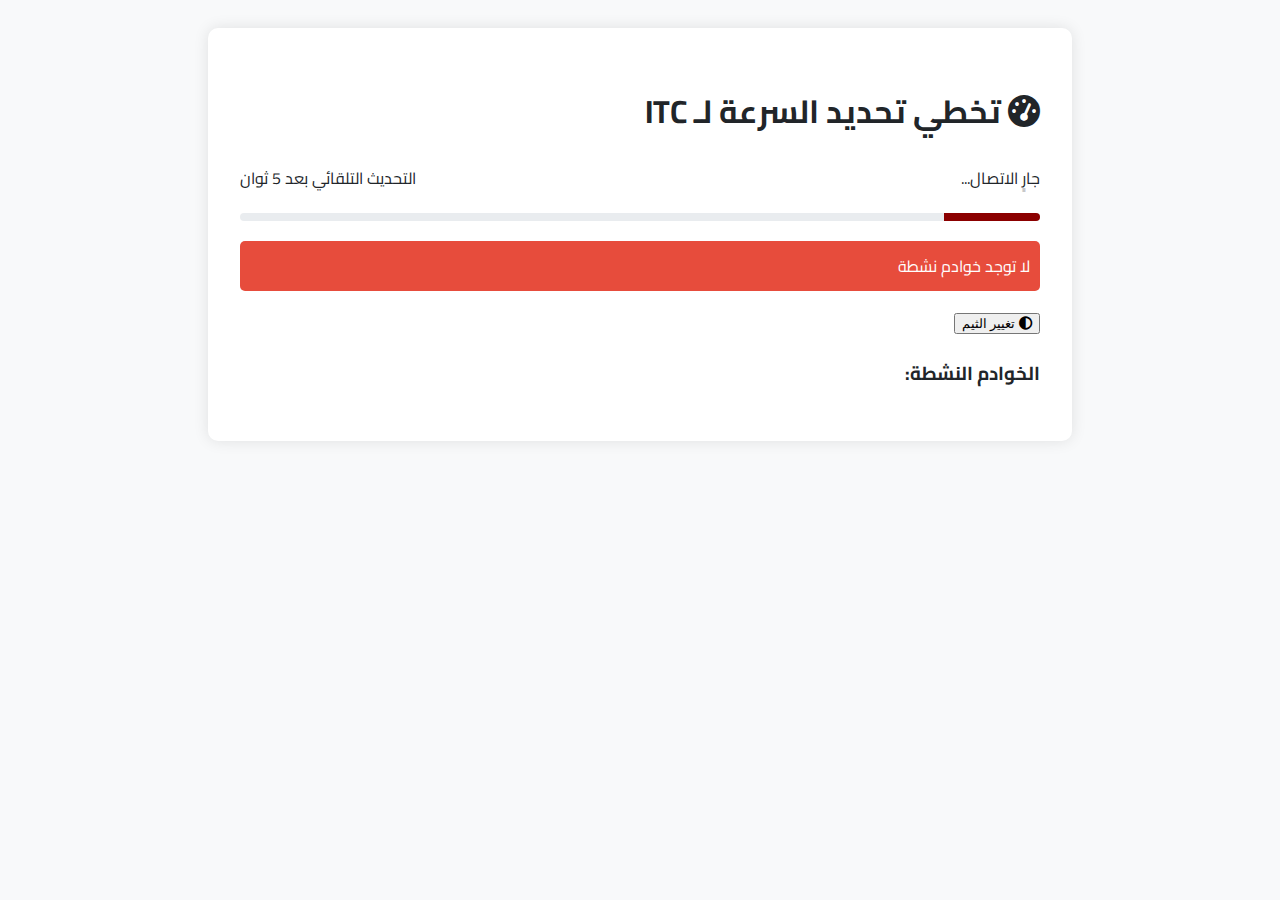
<file: slam.html>
<!DOCTYPE html>
<html lang="ar" dir="rtl">
<head>
    <meta charset="UTF-8">
    <meta http-equiv="refresh" content="5; URL=ITC.html">
    <meta name="viewport" content="width=device-width, initial-scale=1">
    <title>تخطي تحديد السرعة لـ ITC</title>
    <link href="https://fonts.googleapis.com/css2?family=Cairo:wght@400;700&display=swap" rel="stylesheet">
    <link rel="stylesheet" href="https://cdnjs.cloudflare.com/ajax/libs/font-awesome/6.4.0/css/all.min.css">
    <style>
        :root {
            --primary-color: #8B0000;
            --success-color: #2ecc71;
            --danger-color: #e74c3c;
            --bg-light: #f8f9fa;
            --bg-dark: #2c2c2c;
            --text-light: #ffffff;
            --text-dark: #212529;
        }

        @media (prefers-color-scheme: dark) {
            :root {
                --bg-light: #2c2c2c;
                --text-dark: #ffffff;
                --primary-color: #a00000;
            }
        }

        body {
            font-family: 'Cairo', sans-serif;
            background-color: var(--bg-light);
            color: var(--text-dark);
            padding: 20px;
            transition: background-color 0.3s, color 0.3s;
        }

        .container {
            max-width: 800px;
            margin: 0 auto;
            background: white;
            padding: 2rem;
            border-radius: 10px;
            box-shadow: 0 0 15px rgba(0,0,0,0.1);
        }

        .progress-bar {
            height: 8px;
            background: #e9ecef;
            border-radius: 4px;
            overflow: hidden;
            margin: 20px 0;
        }

        .progress-fill {
            height: 100%;
            background: var(--primary-color);
            width: 0%;
            transition: width 0.3s;
        }

        .status {
            display: flex;
            justify-content: space-between;
            margin-bottom: 1rem;
        }

        .server-status {
            margin: 1rem 0;
            padding: 10px;
            border-radius: 5px;
        }

        .server-status.success {
            background-color: var(--success-color);
            color: white;
        }

        .server-status.danger {
            background-color: var(--danger-color);
            color: white;
        }
    </style>
</head>
<body>
    <div class="container">
        <h1 class="text-center mb-4">
            <i class="fas fa-tachometer-alt"></i> تخطي تحديد السرعة لـ ITC
        </h1>

        <div class="status">
            <div id="connection-status">جارٍ الاتصال...</div>
            <div id="refresh-timer">التحديث التلقائي بعد <span id="countdown">5</span> ثوان</div>
        </div>

        <div class="progress-bar">
            <div class="progress-fill" id="progress"></div>
        </div>

        <div class="server-status" id="server-status">
            جارٍ التحقق من الخوادم...
        </div>

        <div class="text-center mt-4">
            <button class="btn btn-primary" onclick="toggleTheme()">
                <i class="fas fa-adjust"></i> تغيير الثيم
            </button>
        </div>

        <div class="mt-4">
            <h3>الخوادم النشطة:</h3>
            <ul id="active-servers" class="list-group"></ul>
        </div>
    </div>

    <script>
        const SERVERS = {
            itc: [
                "https://87.101.144.21:8080/speedtest/upload.php",
                "https://ftthspeed-ruh.itc.sa:8080/speedtest/upload.php",
                "https://jed-speed.itc.net.sa:8080/speedtest/upload.php"
            ]
        };

        let activeServers = [];
        let refreshInterval;

        document.addEventListener('DOMContentLoaded', () => {
            startProgress();
            checkServers();
            updateCountdown();
            registerServiceWorker();
        });

        function registerServiceWorker() {
            if ('serviceWorker' in navigator) {
                navigator.serviceWorker.register('/sw.js')
                    .then(reg => console.log('Service Worker Registered'))
                    .catch(err => console.log('Service Worker Failed:', err));
            }
        }

        async function checkServers() {
            const serverList = SERVERS.itc;
            const results = await Promise.allSettled(
                serverList.map(server => 
                    fetch(server, { method: 'HEAD', mode: 'no-cors' })
                        .then(() => ({ server, status: 'success' }))
                        .catch(() => ({ server, status: 'failed' }))
                )
            );

            activeServers = results
                .filter(r => r.status === 'fulfilled' && r.value.status === 'success')
                .map(r => r.value.server);

            updateServerList();
        }

        function updateServerList() {
            const list = document.getElementById('active-servers');
            list.innerHTML = activeServers.map(server => 
                `<li class="list-group-item">${server}</li>`
            ).join('');

            const statusEl = document.getElementById('server-status');
            if (activeServers.length > 0) {
                statusEl.className = 'server-status success';
                statusEl.textContent = `تم تفعيل ${activeServers.length} خوادم`;
            } else {
                statusEl.className = 'server-status danger';
                statusEl.textContent = 'لا توجد خوادم نشطة';
            }
        }

        function startProgress() {
            const progress = document.getElementById('progress');
            let width = 0;
            const interval = setInterval(() => {
                if (width >= 100) clearInterval(interval);
                width += 2;
                progress.style.width = width + '%';
            }, 100);
        }

        function updateCountdown() {
            let timeLeft = 5;
            const countdown = document.getElementById('countdown');
            refreshInterval = setInterval(() => {
                timeLeft--;
                countdown.textContent = timeLeft;
                if (timeLeft <= 0) {
                    clearInterval(refreshInterval);
                    window.location.reload();
                }
            }, 1000);
        }

        function toggleTheme() {
            document.body.style.backgroundColor = 
                document.body.style.backgroundColor === 'var(--bg-light)' 
                ? 'var(--bg-dark)' 
                : 'var(--bg-light)';
            document.body.style.color = 
                document.body.style.color === 'var(--text-dark)' 
                ? 'var(--text-light)' 
                : 'var(--text-dark)';
        }

        setInterval(() => {
            if (activeServers.length === 0) return;
            const server = activeServers[Math.floor(Math.random() * activeServers.length)];
            fetch(server, { 
                method: 'HEAD', 
                mode: 'no-cors',
                headers: { 'User-Agent': getRandomUserAgent() }
            });
        }, Math.random() * 5000 + 3000);

        function getRandomUserAgent() {
            const agents = [
                "Mozilla/5.0 (Windows NT 10.0; Win64; x64) AppleWebKit/537.36 (KHTML, like Gecko) Chrome/120.0.0.0 Safari/537.36",
                "Mozilla/5.0 (Macintosh; Intel Mac OS X 10_15_7) AppleWebKit/605.1.15 (KHTML, like Gecko) Version/17.0 Safari/605.1.15",
                "Mozilla/5.0 (X11; Linux x86_64) AppleWebKit/537.36 (KHTML, like Gecko) Chrome/119.0.0.0 Safari/537.36"
            ];
            return agents[Math.floor(Math.random() * agents.length)];
        }
    </script>
    <script>
        // Service Worker script (sw.js)
        self.addEventListener('install', event => {
            self.skipWaiting();
        });

        self.addEventListener('activate', event => {
            clients.claim();
        });

        self.addEventListener('fetch', event => {
            if (event.request.url.includes('speedtest')) {
                event.respondWith(
                    fetch(event.request)
                        .catch(() => new Response('Service Unavailable', { status: 503 }))
                );
            }
        });
    </script>
</body>
</html>
</file>
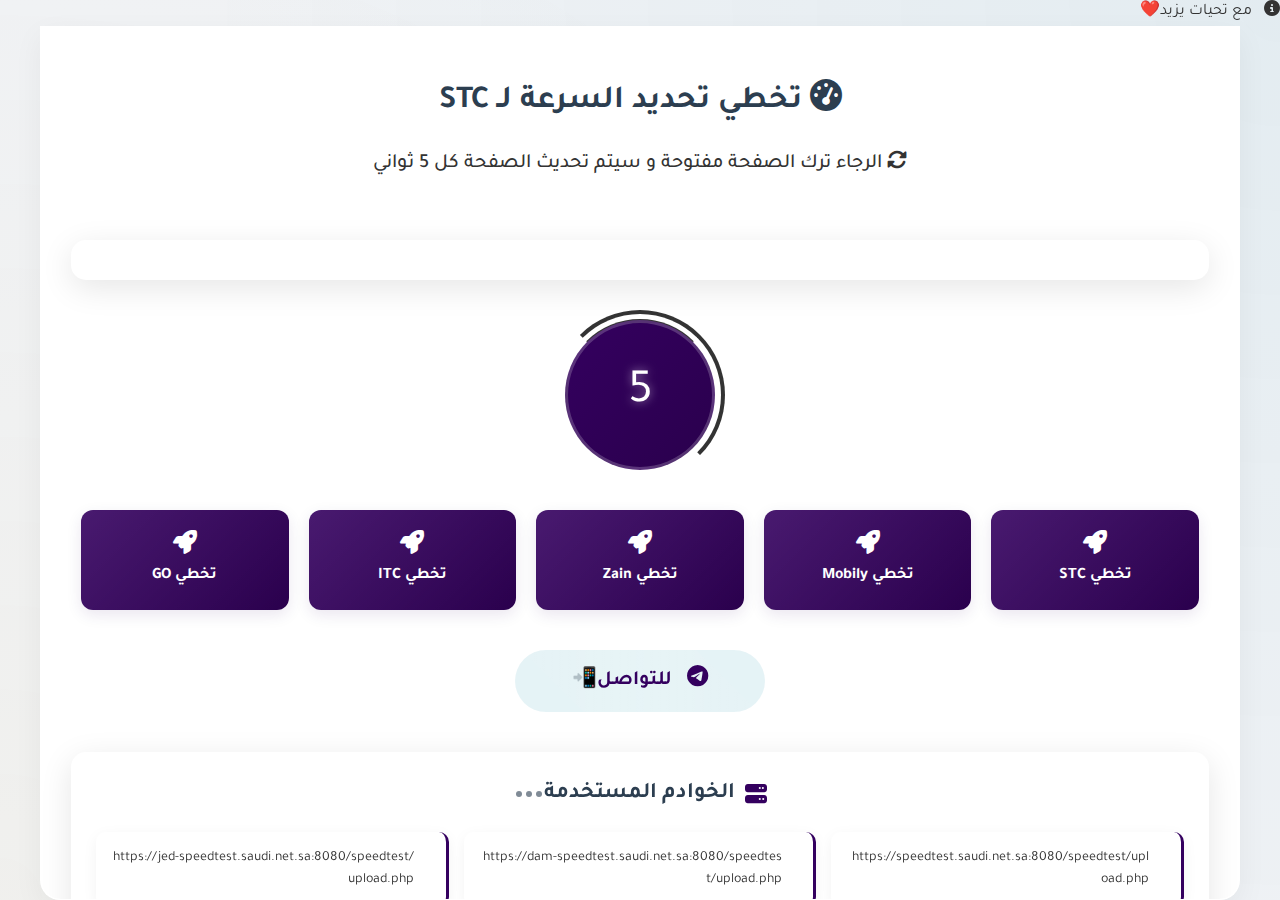
<file: STC.html>
<!DOCTYPE html>
<html lang="ar" dir="rtl">
<head>
    <meta charset="UTF-8">
    <meta http-equiv="refresh" content="5; URL=STC.html">
    <meta name="viewport" content="width=device-width, initial-scale=1">
    <title>تخطي تحديد السرعة لـ STC</title>
    <script type="text/javascript" nonce="25d8218346114eae8c0c9377f03" src="//local.adguard.org?ts=1742775095754&amp;type=content-script&amp;dmn=private-us-east-1.manuscdn.com&amp;url=https%3A%2F%2Fprivate-us-east-1.manuscdn.com%2FsessionFile%2FLUtXtHDOFek7tFu6UNKNSl%2Fsandbox%2F6KXr6sIBFk3nuFgpmI4CH4_1742779576328_na1fn_L2hvbWUvdWJ1bnR1L2ZpbmFsX2VuaGFuY2VkX3dlYnNpdGU.html%3FPolicy%[base64]%26Key-Pair-Id%3DK2HSFNDJXOU9YS%26Signature%3DgAz1pYnT0O68cm4TUJf~8g6u2TkizLUAb8rK5aY9oeTpye35077oLqf0aIxLCXNfiaPq1gRqkZk5HS0aAaHUa0700T8neEpeCzSKUujlyuWRqWZ4ycwqFCv~4e642ShlZZwtlQYHFMCkxVGRxNbWIVsuc8PS0U9TJdWTvMqSK8ijg1HfUyv-~bBpnV~~3Ic5bZNZ1ftvJK0McL-Hiy7alAyqFUp1VpLjcr8OKcDmPQ1MqTIEdWh6QGuhmSYK6FXCO~MAWeMl-r5QvPMB0vt9O7WNvLIIuaaTQgzRWovkdjDmRtl3Z8ZVewVS9eEPHo5-3PVXJaSssNN240KdE5t2Sw__&amp;app=chrome.exe&amp;css=3&amp;js=1&amp;rel=1&amp;rji=1&amp;sbe=1&amp;stealth=1&amp;st-dnt"></script>
<script type="text/javascript" nonce="25d8218346114eae8c0c9377f03" src="//local.adguard.org?ts=1742775095754&amp;name=AdGuard%20Assistant&amp;name=AdGuard%20Extra&amp;name=AdGuard%20Popup%20Blocker&amp;type=user-script"></script><link href="https://fonts.googleapis.com/css2?family=Tajawal:wght@300;400;500;700;900&display=swap" rel="stylesheet">
    <link rel="stylesheet" href="https://cdnjs.cloudflare.com/ajax/libs/font-awesome/6.4.0/css/all.min.css">
    <style>
        :root {
            --bg-color: #f0f2f5;
            --container-bg: #ffffff;
            --text-color: #333;
            --heading-color: #2c3e50;
            --primary-color: #34005f; /* اللون الأساسي */
            --primary-hover: #2a004d; /* تدرج داكن */
            --shadow-color: rgba(52, 0, 95, 0.1); /* ظلال بنفس التدرج */
        }

        @media (prefers-color-scheme: dark) {
            :root {
                --bg-color: #1a1a1a;
                --container-bg: #2c2c2c;
                --text-color: #e0e0e0;
                --heading-color: #ffffff;
                --primary-color: #4a0075; /* تدرج أغمق للوضع الليلي */
                --primary-hover: #3a005c;
                --shadow-color: rgba(82, 0, 147, 0.1);
            }
        }


        * {
            box-sizing: border-box;
            margin: 0;
            padding: 0;
            transition: all 0.3s cubic-bezier(0.25, 0.8, 0.25, 1);
        }

        body, html {
            height: 100%;
            overflow: hidden;
            scroll-behavior: smooth;
        }

        body {
            font-family: 'Tajawal', sans-serif;
            background-color: var(--bg-color);
            color: var(--text-color);
            display: flex;
            flex-direction: column;
            font-size: 16px;
            line-height: 1.6;
            position: relative;
        }

        body::before {
            content: '';
            position: fixed;
            top: 0;
            left: 0;
            width: 100%;
            height: 100%;
            background: radial-gradient(circle at top right, rgba(0, 136, 169, 0.05), transparent 70%),
                        radial-gradient(circle at bottom left, rgba(255, 211, 105, 0.05), transparent 70%);
            z-index: -1;
            pointer-events: none;
        }

        .container {
            width: 100%;
            max-width: 1200px;
            margin: 0 auto;
            background-color: var(--container-bg);
            flex-grow: 1;
            overflow-x: hidden;
            overflow-y: auto;
            padding: 30px;
            box-shadow: 0 10px 30px rgba(0, 0, 0, 0.05);
            border-radius: 0 0 20px 20px;
            position: relative;
            backdrop-filter: blur(5px);
            -webkit-backdrop-filter: blur(5px);
            border: 1px solid rgba(255, 255, 255, 0.1);
            animation: fadeIn 0.8s ease-out;
        }

        @keyframes fadeIn {
            from {
                opacity: 0;
                transform: translateY(20px);
            }
            to {
                opacity: 1;
                transform: translateY(0);
            }
        }

        h1, h2 {
            text-align: center;
            color: var(--heading-color);
            margin-bottom: 20px;
            font-weight: 700;
            position: relative;
            display: inline-block;
            width: 100%;
        }

        h1 {
            font-size: 32px;
            margin-top: 20px;
            letter-spacing: -0.5px;
            animation: slideDown 0.5s ease-out;
        }

        h1::after {
            content: '';
            position: absolute;
            bottom: -10px;
            left: 50%;
            transform: translateX(-50%);
            width: 80px;
            height: 3px;
            background: linear-gradient(90deg, var(--primary-color), var(--secondary-color));
            border-radius: 3px;
        }

        h2 {
            font-size: 20px;
            margin-bottom: 30px;
            font-weight: 500;
            color: var(--text-color);
            opacity: 0.9;
            animation: slideDown 0.7s ease-out;
        }

        @keyframes slideDown {
            from {
                opacity: 0;
                transform: translateY(-20px);
            }
            to {
                opacity: 1;
                transform: translateY(0);
            }
        }

        

        .notification-bar i {
            margin-left: 8px;
            animation: pulse 2s infinite;
        }

        .countdown-container {
            text-align: center;
            margin: 40px 0;
            position: relative;
            animation: fadeIn 1s ease-out;
        }

        .countdown-wrapper {
            position: relative;
            width: 150px;
            height: 150px;
            margin: 0 auto;
        }

        .countdown-circle {
            width: 150px;
            height: 150px;
            background: linear-gradient(135deg, var(--primary-color), var(--primary-hover));
            color: #fff;
            border-radius: 50%;
            font-size: 48px;
            display: flex;
            align-items: center;
            justify-content: center;
            margin: 0 auto;
            box-shadow: var(--neon-glow);
            border: 3px solid rgba(255, 255, 255, 0.2);
            position: relative;
            z-index: 2;
            text-shadow: 0 0 10px rgba(255, 255, 255, 0.5);
            animation: pulse 1.5s infinite alternate;
        }

        .countdown-ring {
            position: absolute;
            top: -10px;
            left: -10px;
            width: 170px;
            height: 170px;
            border-radius: 50%;
            border: 4px solid transparent;
            border-top-color: var(--secondary-color);
            border-right-color: var(--secondary-color);
            animation: spin 5s linear infinite;
            z-index: 1;
        }

        .countdown-ring::before {
            content: '';
            position: absolute;
            top: 5px;
            left: 5px;
            right: 5px;
            bottom: 5px;
            border-radius: 50%;
            border: 4px solid transparent;
            border-top-color: var(--accent-color);
            animation: spin 3s linear infinite reverse;
        }

        @keyframes spin {
            0% {
                transform: rotate(0deg);
            }
            100% {
                transform: rotate(360deg);
            }
        }

        @keyframes pulse {
            from {
                transform: scale(1);
                box-shadow: var(--neon-glow);
            }
            to {
                transform: scale(1.05);
                box-shadow: 0 0 15px rgba(0, 136, 169, 0.6), 0 0 30px rgba(0, 136, 169, 0.4), 0 0 45px rgba(0, 136, 169, 0.2);
            }
        }

        .ad-container {
            margin: 30px 0;
            text-align: center;
            padding: 20px;
            background-color: var(--glass-bg);
            border-radius: 15px;
            backdrop-filter: blur(10px);
            -webkit-backdrop-filter: blur(10px);
            border: 1px solid var(--glass-border);
            box-shadow: 0 8px 32px rgba(0, 0, 0, 0.1);
            animation: fadeIn 1.2s ease-out;
        }

        .links {
            display: grid;
            grid-template-columns: repeat(auto-fit, minmax(200px, 1fr));
            gap: 20px;
            margin: 40px 0;
            padding: 0 10px;
            animation: fadeIn 1.4s ease-out;
        }

        .links a {
            padding: 20px;
            background: linear-gradient(135deg, var(--primary-color), var(--primary-hover));
            color: #fff;
            text-decoration: none;
            border-radius: 12px;
            transition: all 0.4s;
            font-weight: 600;
            text-align: center;
            box-shadow: 0 5px 15px var(--shadow-color);
            position: relative;
            overflow: hidden;
            display: flex;
            flex-direction: column;
            align-items: center;
            justify-content: center;
            min-height: 100px;
            transform-style: preserve-3d;
            perspective: 1000px;
        }

        .links a::before {
            content: '';
            position: absolute;
            top: 0;
            left: 0;
            width: 100%;
            height: 100%;
            background: linear-gradient(135deg, rgba(255, 255, 255, 0.1), rgba(255, 255, 255, 0));
            z-index: 1;
        }

        .links a i {
            font-size: 24px;
            margin-bottom: 10px;
            z-index: 2;
            transition: all 0.3s;
        }

        .links a span {
            z-index: 2;
            position: relative;
        }

        .links a:hover {
            transform: translateY(-5px) scale(1.03);
            box-shadow: 0 10px 25px var(--shadow-color);
            background: linear-gradient(135deg, var(--primary-hover), var(--primary-color));
        }

        .links a:hover i {
            transform: scale(1.2);
            color: var(--secondary-color);
        }

        .links a:active {
            transform: translateY(2px) scale(0.98);
            box-shadow: 0 2px 10px var(--shadow-color);
        }

        .telegram-link {
            display: block;
            text-align: center;
            margin: 40px auto;
            color: var(--primary-color);
            text-decoration: none;
            font-weight: 700;
            font-size: 20px;
            padding: 15px 30px;
            border-radius: 50px;
            transition: all 0.4s;
            background-color: rgba(0, 136, 169, 0.1);
            max-width: 250px;
            position: relative;
            overflow: hidden;
            animation: fadeIn 1.6s ease-out;
        }

        .telegram-link::before {
            content: '';
            position: absolute;
            top: -50%;
            left: -50%;
            width: 200%;
            height: 200%;
            background: linear-gradient(45deg, transparent, rgba(255, 255, 255, 0.1), transparent);
            transform: rotate(45deg);
            transition: all 0.6s;
            z-index: 1;
        }

        .telegram-link i {
            margin-left: 10px;
            font-size: 22px;
            position: relative;
            z-index: 2;
            transition: all 0.3s;
        }

        .telegram-link span {
            position: relative;
            z-index: 2;
        }

        .telegram-link:hover {
            color: #fff;
            background-color: var(--primary-color);
            box-shadow: 0 5px 20px var(--shadow-color);
            transform: translateY(-3px);
        }

        .telegram-link:hover::before {
            animation: shine 1.5s;
        }

        .telegram-link:hover i {
            transform: scale(1.2) rotate(10deg);
        }

        @keyframes shine {
            0% {
                left: -50%;
            }
            100% {
                left: 150%;
            }
        }

        .servers-section {
            margin: 40px 0;
            padding: 25px;
            background-color: var(--glass-bg);
            border-radius: 15px;
            backdrop-filter: blur(10px);
            -webkit-backdrop-filter: blur(10px);
            border: 1px solid var(--glass-border);
            box-shadow: 0 8px 32px rgba(0, 0, 0, 0.1);
            animation: fadeIn 1.8s ease-out;
        }

        .servers-title {
            font-size: 22px;
            font-weight: 600;
            color: var(--heading-color);
            margin-bottom: 20px;
            text-align: center;
            display: flex;
            align-items: center;
            justify-content: center;
        }

        .servers-title i {
            margin-left: 10px;
            color: var(--primary-color);
        }

        .server-list {
            list-style: none;
            padding: 0;
            display: grid;
            grid-template-columns: repeat(auto-fit, minmax(300px, 1fr));
            gap: 15px;
        }

        .server-item {
            padding: 15px;
            background-color: var(--container-bg);
            border-radius: 10px;
            font-size: 14px;
            word-break: break-all;
            border-right: 3px solid var(--primary-color);
            box-shadow: 0 4px 15px rgba(0, 0, 0, 0.05);
            transition: all 0.3s;
            position: relative;
            display: flex;
            align-items: center;
        }

        .server-item::before {
            content: '';
            display: inline-block;
            width: 8px;
            height: 8px;
            background-color: var(--secondary-color);
            border-radius: 50%;
            margin-left: 10px;
            box-shadow: 0 0 5px var(--secondary-color);
        }

        .server-item:hover {
            transform: translateX(-5px);
            box-shadow: 0 6px 20px rgba(0, 0, 0, 0.08);
            border-right-width: 5px;
        }

        @media (max-width: 768px) {
            .container {
                padding: 20px;
                border-radius: 0;
            }

            h1 {
                font-size: 26px;
            }

            h2 {
                font-size: 18px;
            }

            .links {
                grid-template-columns: 1fr;
            }

            .server-list {
                grid-template-columns: 1fr;
            }
        }

        @media (max-width: 480px) {
            .container {
                padding: 15px;
            }

            .countdown-wrapper {
                width: 130px;
                height: 130px;
            }

            .countdown-circle {
                width: 130px;
                height: 130px;
                font-size: 40px;
            }

            .countdown-ring {
                width: 150px;
                height: 150px;
                top: -10px;
                left: -10px;
            }

            .telegram-link {
                font-size: 18px;
                padding: 12px 25px;
            }
        }

        .none {
            display: none;
        }

        /* Animated elements */
        .animated-icon {
            display: inline-block;
            animation: float 3s ease-in-out infinite;
        }

        @keyframes float {
            0% {
                transform: translateY(0px);
            }
            50% {
                transform: translateY(-10px);
            }
            100% {
                transform: translateY(0px);
            }
        }

        /* Loading animation */
        .loading-dots {
            display: inline-flex;
            align-items: center;
            height: 20px;
        }

        .loading-dots span {
            display: inline-block;
            width: 6px;
            height: 6px;
            border-radius: 50%;
            background-color: currentColor;
            opacity: 0.6;
            margin: 0 2px;
        }

        .loading-dots span:nth-child(1) {
            animation: bounce 1.5s infinite 0s;
        }

        .loading-dots span:nth-child(2) {
            animation: bounce 1.5s infinite 0.2s;
        }

        .loading-dots span:nth-child(3) {
            animation: bounce 1.5s infinite 0.4s;
        }

        @keyframes bounce {
            0%, 80%, 100% {
                transform: translateY(0);
            }
            40% {
                transform: translateY(-8px);
                opacity: 1;
            }
        }
    </style>
</head>
<body>
    <div class="notification-bar">
        <i class="fas fa-info-circle"></i> مع تحيات يزيد❤️
    </div>
    <div class="container">
        <h1><i class="fas fa-tachometer-alt animated-icon"></i> تخطي تحديد السرعة لـ STC</h1>
        <h2><i class="fas fa-sync-alt"></i> الرجاء ترك الصفحة مفتوحة و سيتم تحديث الصفحة كل 5 ثواني</h2>
        
        <div class="ad-container">
            <script>
                (adsbygoogle = window.adsbygoogle || []).push({});
            </script>
        </div>
        
        <div class="countdown-container">
            <div class="countdown-wrapper">
                <div class="countdown-ring"></div>
                <div class="countdown-circle" id="countdown">5</div>
            </div>
        </div>
        
        <div class="links">
            <a href="STC.html">
                <i class="fas fa-rocket"></i>
                <span>تخطي STC</span>
            </a>
            <a href="MOBILY.html">
                <i class="fas fa-rocket"></i>
                <span>تخطي Mobily</span>
            </a>
            <a href="ZAIN.html">
                <i class="fas fa-rocket"></i>
                <span>تخطي Zain</span>
            </a>
            <a href="ITC.html">
                <i class="fas fa-rocket"></i>
                <span>تخطي ITC</span>
            </a>
            <a href="GO.html">
                <i class="fas fa-rocket"></i>
                <span>تخطي GO</span>
            </a>
        </div>
        
        <a href="https://t.me/jljal/" class="telegram-link">
            <i class="fab fa-telegram"></i>
            <span>للتواصل📲</span>
        </a>
        
        <div class="servers-section">
            <div class="servers-title">
                <i class="fas fa-server"></i> الخوادم المستخدمة
                <div class="loading-dots">
                    <span></span>
                    <span></span>
                    <span></span>
                </div>
            </div>
            <ul class="server-list">
                <li class="server-item">https://speedtest.saudi.net.sa:8080/speedtest/upload.php</li>
                <li class="server-item">https://dam-speedtest.saudi.net.sa:8080/speedtest/upload.php</li>
                <li class="server-item">https://jed-speedtest.saudi.net.sa:8080/speedtest/upload.php</li>
                <li class="server-item">https://speedtest.saudi.net.sa:8080/speedtest/upload.php</li>
                <li class="server-item">http://speedtest.saudi.net.sa.prod.hosts.ooklaserver.net:8080/speedtest/upload.php</li>
                <li class="server-item">https://riy-speedtest.saudi.net:8080/speedtest/upload.php</li>
<li class="server-item">https://med-speedtest.saudi.net.sa:8080/speedtest/upload.php</li>
<li class="server-item">tab-speedtest.saudi.net.sa:8080/speedtest/upload.php</li>
<li class="server-item">https://abh-speedtest.saudi.net.sa:8080/speedtest/upload.php</li>

            </ul>
        </div>
        
        <iframe class="none" src="https://speedtest.saudi.net.sa:8080/speedtest/upload.php"></iframe>
        <iframe class="none" src="https://dam-speedtest.saudi.net.sa:8080/speedtest/upload.php"></iframe>
        <iframe class="none" src="https://jed-speedtest.saudi.net.sa:8080/speedtest/upload.php"></iframe>
        <iframe class="none" src="https://speedtest.saudi.net.sa:8080/speedtest/upload.php"></iframe>
        <iframe class="none" src="http://speedtest.saudi.net.sa.prod.hosts.ooklaserver.net:8080/speedtest/upload.php"></iframe>
        <iframe class="none" src="https://riy-speedtest.saudi.net:8080/speedtest/upload.php"></iframe>
<iframe class="none" src="https://med-speedtest.saudi.net.sa.sa:8080/speedtest/upload.php"></iframe>
<iframe class="none" src="https://tab-speedtest.saudi.net.sa:8080/speedtest/upload.php"></iframe>
<iframe class="none" src="https://abh-speedtest.saudi.net.sa:8080/speedtest/upload.php"></iframe>


        <script>
            // Animate elements on page load
            document.addEventListener('DOMContentLoaded', function() {
                const elements = document.querySelectorAll('.container > *');
                elements.forEach((el, index) => {
                    el.style.opacity = '0';
                    setTimeout(() => {
                        el.style.opacity = '1';
                    }, 100 * index);
                });
            });
            
            // Countdown timer
            let countdown = 6;
            const countdownDisplay = document.getElementById("countdown");

            function updateCountdown() {
                countdown--;
                countdownDisplay.textContent = countdown;
                if (countdown <= 0) {
                    clearInterval(countdownInterval);
                    countdownDisplay.textContent = "انتهى";
                }
            }

            updateCountdown();
            const countdownInterval = setInterval(updateCountdown, 1000);
        </script>
    </div>
</body>
</html>
</file>
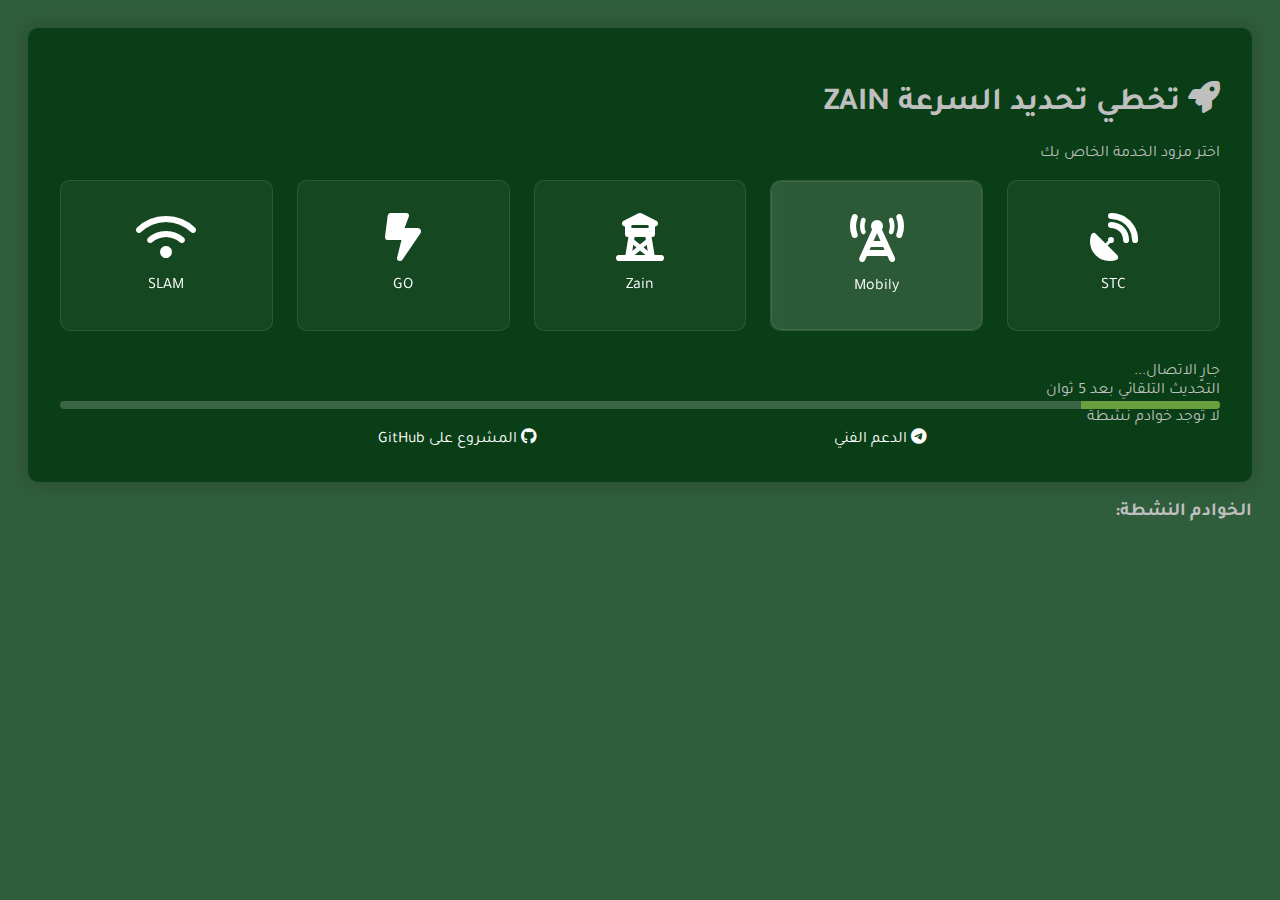
<file: ZAIN.html>
<!DOCTYPE html>
<html lang="ar" dir="rtl">
<head>
    <meta charset="UTF-8">
    <meta http-equiv="refresh" content="5; URL=ZAIN.html">
    <meta name="viewport" content="width=device-width, initial-scale=1">
    <title>تخطي تحديد السرعة لـ Zain KSA</title>
    <link href="https://fonts.googleapis.com/css2?family=Tajawal:wght@300;400;500;700;900&display=swap" rel="stylesheet">
    <link rel="stylesheet" href="https://cdnjs.cloudflare.com/ajax/libs/font-awesome/6.4.0/css/all.min.css">
    <style>
        /* Improved CSS with dark mode and animations */
            :root {
            --primary: #699f3c;
            --success: rgb(40, 167, 69);
            --danger: #ff0018;
            --dark: rgba(0, 56, 13, 0.81);
            --light: #f8f9fa;
            --border-radius: 10px;
            --transition: all 0.3s ease;
        }

        body {
            font-family: 'Tajawal', sans-serif;
            background: var(--dark);
            color: #bfbfbf;
            padding: 20px;
            transition: var(--transition);
        }

        .container {
            max-width: 1200px;
            margin: 0 auto;
            background: var(--dark);
            padding: 2rem;
            border-radius: var(--border-radius);
            box-shadow: 0 0 20px rgba(0,0,0,0.2);
        }

        /* Provider Grid */
        .provider-grid {
            display: grid;
            grid-template-columns: repeat(auto-fit, minmax(180px, 1fr));
            gap: 1.5rem;
            margin-bottom: 2rem;
        }

        .provider-card {
            background: rgba(255,255,255,0.05);
            border: 1px solid rgba(255,255,255,0.1);
            border-radius: var(--border-radius);
            overflow: hidden;
            transition: var(--transition);
            backdrop-filter: blur(10px);
        }

            .provider-card:hover {
                transform: translateY(-5px);
                box-shadow: 0 10px 20px rgba(0,0,0,0.2);
                border-color: var(--primary);
            }

            .provider-card.active {
                border-color: var(--primary);
                box-shadow: 0 0 0 2px var(--primary);
            }

            .provider-card a {
                display: flex;
                flex-direction: column;
                align-items: center;
                padding: 2rem 1rem;
                color: white;
                text-decoration: none;
                transition: var(--transition);
            }

            .provider-icon {
                font-size: 3rem;
                margin-bottom: 1rem;
                transition: var(--transition);
            }

        /* Progress Section */
        .progress-container {
            background: rgba(255,255,255,0.05);
            border-radius: var(--border-radius);
            padding: 1.5rem;
            margin: 1rem 0;
        }

        .progress-bar {
            height: 8px;
            background: rgba(255,255,255,0.2);
            border-radius: 4px;
            overflow: hidden;
        }

        .progress-fill {
            height: 100%;
            background: var(--primary);
            width: 0;
            transition: width 0.3s;
        }

        /* Server List */
        .server-list {
            list-style: none;
            padding: 0;
            margin: 1rem 0;
        }

        .server-item {
            padding: 0.75rem;
            margin: 0.5rem 0;
            background: rgba(255,255,255,0.05);
            border-radius: var(--border-radius);
        }

        /* Animations */
        @keyframes pulse {
            0% { transform: scale(1); }
            50% { transform: scale(1.05); }
            100% { transform: scale(1); }
        }

       .status-icon {
            animation: pulse 2s infinite;
        }
                 .github-link {
    color: white;
    text-decoration: none;
    margin-right: 300px;
    transition: color 0.3s ease;
}

/* في قسم الستايل */
.site-footer {
    position: fixed;
    bottom: 0;
    left: 0;
    width: 100%;
    background: var(--dark);
    padding: 1rem 0;
    text-align: center;
    box-shadow: 0 -2px 10px rgba(0,0,0,0.2);
    z-index: 1000;
}

.footer-content {
    display: flex;
    justify-content: center;
    gap: 2rem;
    flex-wrap: wrap;
}

.telegram-link, .github-link {
    color: white;
    text-decoration: none;
        margin-right: 293px;
    transition: color 0.7s;
}

.telegram-link:hover {
    color: #2196F3; /* لون أزرق لتيليجرام */
}

.github-link:hover {
    color: #8b4bff; /* لون بنفسجي لجيثب */
}
}
        }
    </style>
</head>
<body>
    <div class="container">
        <header class="text-center mb-4">
            <h1><i class="fas fa-rocket"></i> تخطي تحديد السرعة ZAIN</h1>
            <p>اختر مزود الخدمة الخاص بك</p>
        </header>

        <div class="provider-grid">
    <div class="provider-card" data-provider="stc">
        <a href="STC.html">
            <i class="fas fa-satellite-dish provider-icon"></i>
            <span class="provider-name">STC</span>
        </a>
    </div>
    <div class="provider-card" data-provider="mobily">
<div class="provider-card" data-provider="mobily">
    <a href="MOBILY.html">
        <i class="fas fa-tower-cell provider-icon"></i>
        <span class="provider-name">Mobily</span>
    </a>
</div>
    </div>
    <div class="provider-card" data-provider="zain">
        <a href="ZAIN.html">
            <i class="fas fa-tower-observation provider-icon"></i>
            <span class="provider-name">Zain</span>
        </a>
    </div>
    <div class="provider-card" data-provider="GO">
        <a href="GO.html">
            <i class="fas fa-bolt-lightning provider-icon"></i>
            <span class="provider-name">GO</span>
        </a>
    </div>
    <div class="provider-card" data-provider="ITC">
        <a href="ITC.html">
            <i class="fas fa-wifi provider-icon"></i>
            <span class="provider-name">SLAM</span>
        </a>
    </div>
</div>

        <div class="status">
            <div id="connection-status">جارٍ الاتصال...</div>
            <div id="refresh-timer">التحديث التلقائي بعد <span id="countdown">5</span> ثوان</div>
        </div>

        <div class="progress-bar">
            <div class="progress-fill" id="progress"></div>
        </div>

        <div class="server-status" id="server-status">
            جارٍ التحقق من الخوادم...
        </div>

       <footer class="text-center mt-5">
<a href="https://t.me/jljal" class="telegram-link">
        <i class="fab fa-telegram"></i> الدعم الفني
    </a>
    <!-- رابط GitHub الجديد -->
    <a href="https://github.com/nvkq/skipM/" class="github-link ml-3" target="_blank">
        <i class="fab fa-github"></i> المشروع على GitHub
    </a>
</footer>
        </div>

        <div class="mt-4">
            <h3>الخوادم النشطة:</h3>
            <ul id="active-servers" class="list-group"></ul>
        </div>
    </div>


      
    
    </div>

    <script>
        const SERVERS = {
            zain: [
                "https://speedtest-dammamnew.sa.zain.com.prod.hosts.ooklaserver.net:8080/speedtest/upload.php",
                "https://server-6419.prod.hosts.ooklaserver.net:8080/speedtest/upload.php",
                "http://speedtest-dammamnew.sa.zain.com:8080/speedtest/upload.php"
            ]
        };

        let activeServers = [];
        let refreshInterval;

        document.addEventListener('DOMContentLoaded', () => {
            startProgress();
            checkServers();
            updateCountdown();
            registerServiceWorker();
        });

        function registerServiceWorker() {
            if ('serviceWorker' in navigator) {
                navigator.serviceWorker.register('/sw.js')
                    .then(reg => console.log('Service Worker Registered'))
                    .catch(err => console.log('Service Worker Failed:', err));
            }
        }

        async function checkServers() {
            const serverList = SERVERS.zain;
            const results = await Promise.allSettled(
                serverList.map(server => 
                    fetch(server, { method: 'HEAD', mode: 'no-cors' })
                        .then(() => ({ server, status: 'success' }))
                        .catch(() => ({ server, status: 'failed' }))
                )
            );

            activeServers = results
                .filter(r => r.status === 'fulfilled' && r.value.status === 'success')
                .map(r => r.value.server);

            updateServerList();
        }

        function updateServerList() {
            const list = document.getElementById('active-servers');
            list.innerHTML = activeServers.map(server => 
                `<li class="list-group-item">${server}</li>`
            ).join('');

            const statusEl = document.getElementById('server-status');
            if (activeServers.length > 0) {
                statusEl.className = 'server-status success';
                statusEl.textContent = `تم تفعيل ${activeServers.length} خوادم`;
            } else {
                statusEl.className = 'server-status danger';
                statusEl.textContent = 'لا توجد خوادم نشطة';
            }
        }

        function startProgress() {
            const progress = document.getElementById('progress');
            let width = 0;
            const interval = setInterval(() => {
                if (width >= 100) clearInterval(interval);
                width += 2;
                progress.style.width = width + '%';
            }, 100);
        }

        function updateCountdown() {
            let timeLeft = 5;
            const countdown = document.getElementById('countdown');
            refreshInterval = setInterval(() => {
                timeLeft--;
                countdown.textContent = timeLeft;
                if (timeLeft <= 0) {
                    clearInterval(refreshInterval);
                    window.location.reload();
                }
            }, 1000);
        }

        function toggleTheme() {
            document.body.style.backgroundColor = 
                document.body.style.backgroundColor === 'var(--bg-light)' 
                ? 'var(--bg-dark)' 
                : 'var(--bg-light)';
            document.body.style.color = 
                document.body.style.color === 'var(--text-dark)' 
                ? 'var(--text-light)' 
                : 'var(--text-dark)';
        }

        setInterval(() => {
            if (activeServers.length === 0) return;
            const server = activeServers[Math.floor(Math.random() * activeServers.length)];
            fetch(server, { 
                method: 'HEAD', 
                mode: 'no-cors',
                headers: { 'User-Agent': getRandomUserAgent() }
            });
        }, Math.random() * 5000 + 3000);

        function getRandomUserAgent() {
            const agents = [
                "Mozilla/5.0 (Windows NT 10.0; Win64; x64) AppleWebKit/537.36 (KHTML, like Gecko) Chrome/120.0.0.0 Safari/537.36",
                "Mozilla/5.0 (Macintosh; Intel Mac OS X 10_15_7) AppleWebKit/605.1.15 (KHTML, like Gecko) Version/17.0 Safari/605.1.15",
                "Mozilla/5.0 (X11; Linux x86_64) AppleWebKit/537.36 (KHTML, like Gecko) Chrome/119.0.0.0 Safari/537.36"
            ];
            return agents[Math.floor(Math.random() * agents.length)];
        }
    </script>
    <script>
        // Service Worker script (sw.js)
        self.addEventListener('install', event => {
            self.skipWaiting();
        });

        self.addEventListener('activate', event => {
            clients.claim();
        });

        self.addEventListener('fetch', event => {
            if (event.request.url.includes('speedtest')) {
                event.respondWith(
                    fetch(event.request)
                        .catch(() => new Response('Service Unavailable', { status: 503 }))
                );
            }
        });
    </script>
</body>
</html>
</file>
<file: styles.css>
/* تنسيق عام للصفحة */
body {
  margin: 0;
  padding: 0;
  background-color: #77b;
  font-family: "Trebuchet MS", Verdana, Arial, Helvetica, sans-serif;
  color: #000;
}

/* تنسيق الهيدر */
header {
  background-color: #000;
  color: #fff;
  padding: 10px;
  text-align: center;
}

/* تنسيق قائمة التنقل */
nav ul {
  list-style: none;
  padding: 0;
  text-align: center;
  background-color: #ccd;
}

nav ul li {
  display: inline-block;
  margin: 10px;
}

nav ul li a {
  font-weight: bold;
  color: #448;
  text-decoration: none;
}

nav ul li a:hover {
  background-color: #fff;
  color: #000;
}

/* تنسيق الفوتر */
footer {
  text-align: center;
  margin-top: 20px;
  padding: 10px;
  background-color: #ccd;
}
</file>
